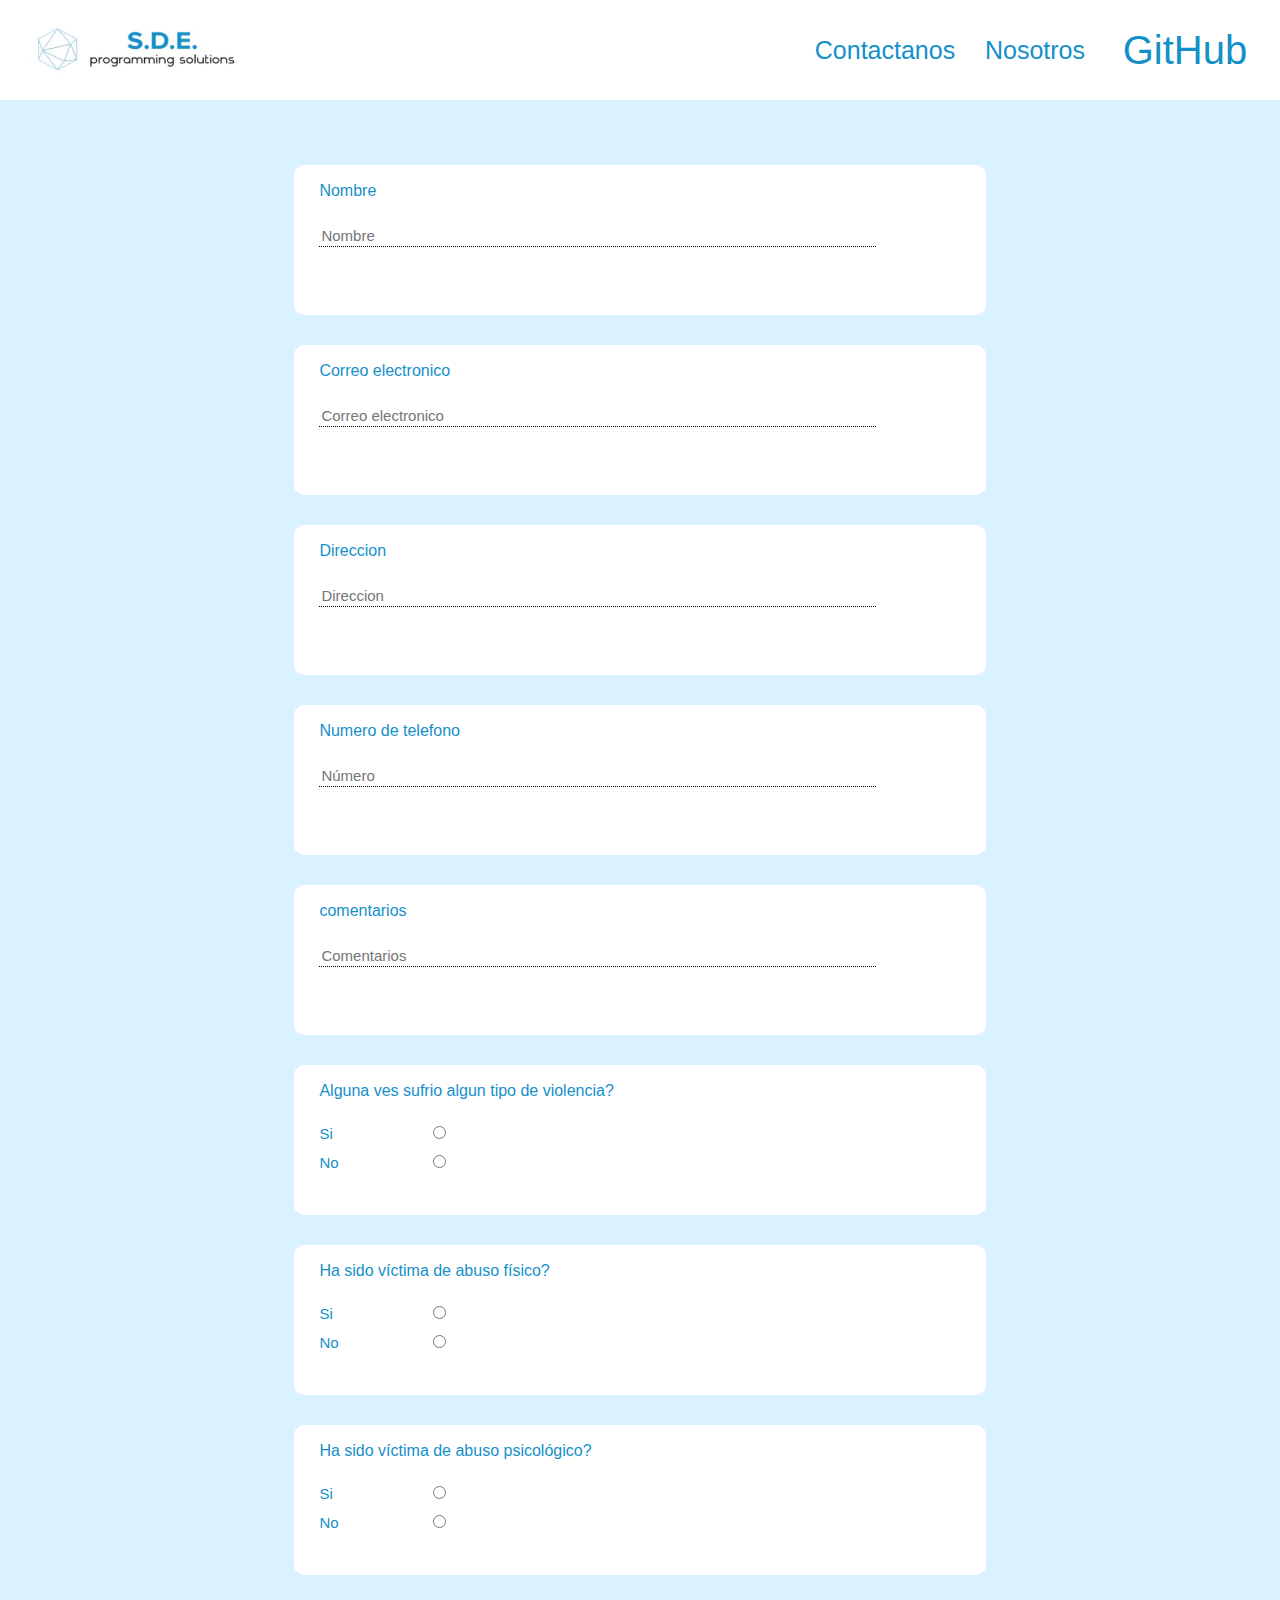
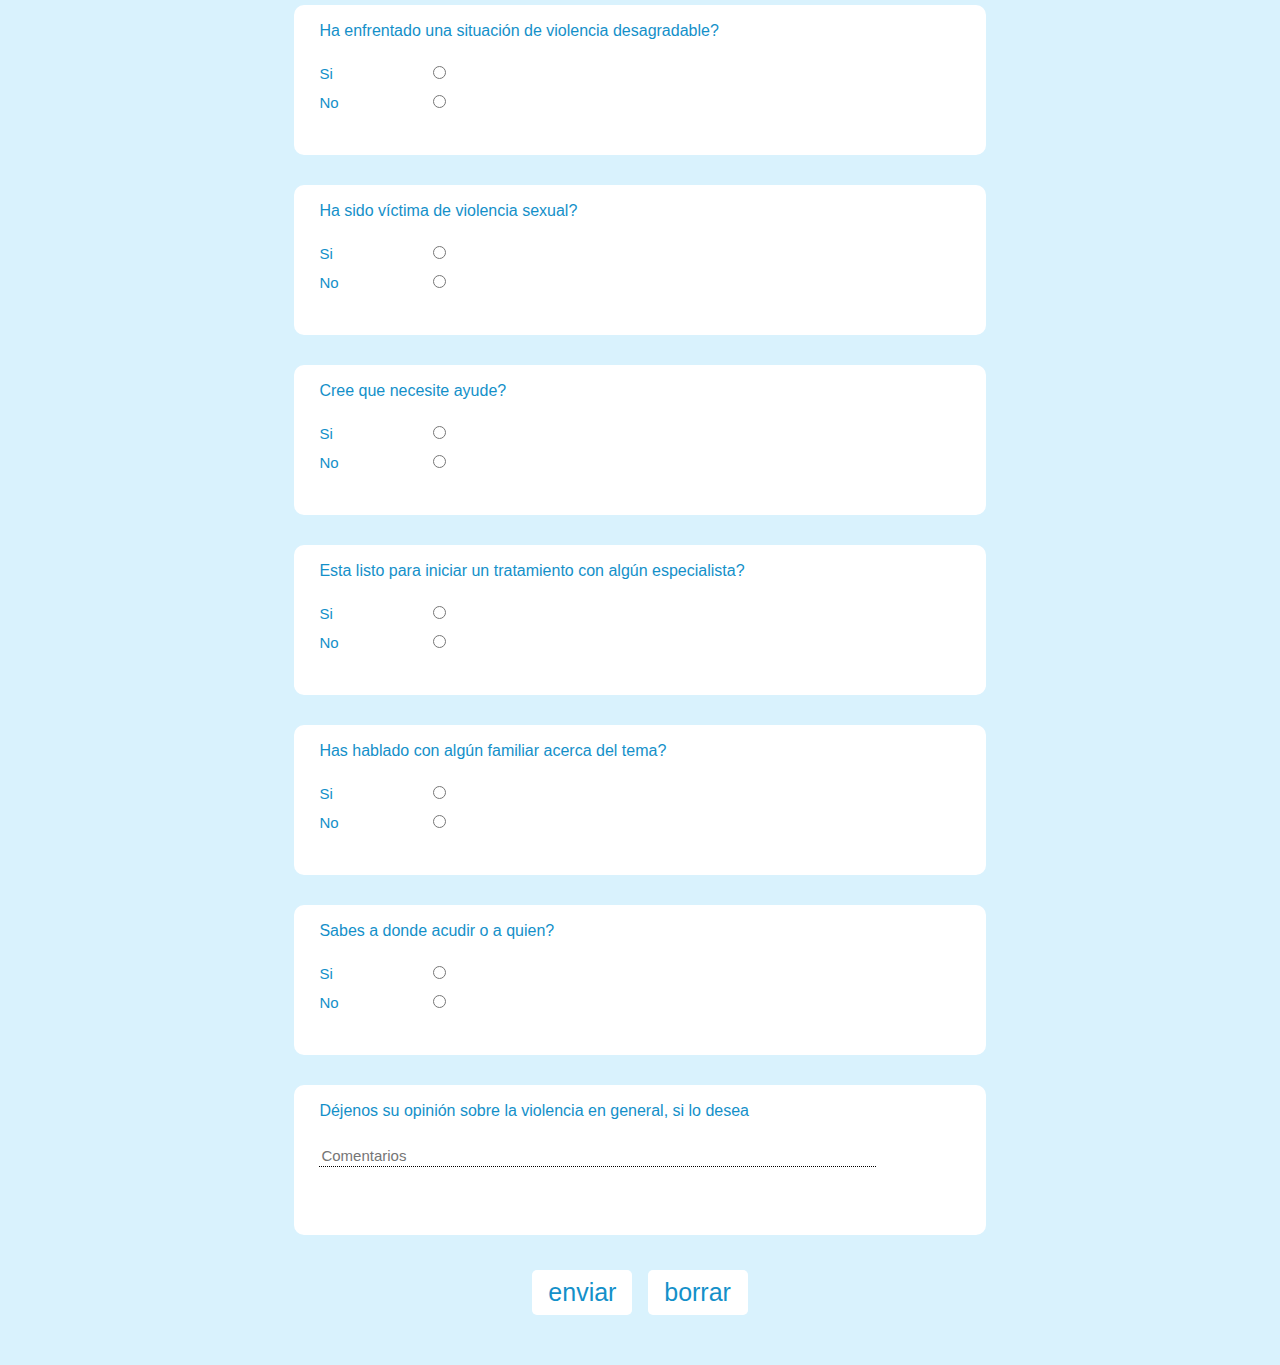
<file: Formulario-de-questionario/index.html>
<!DOCTYPE html>
<html lang="en">
<head>
    <meta charset="UTF-8">
    <meta http-equiv="X-UA-Compatible" content="IE=edge">
    <meta name="viewport" content="width=device-width, initial-scale=1.0">
    <title>Formulario de Questionario</title>
    <link rel="stylesheet" href="estilos/estilos.css">
    <link rel="stylesheet" href="estilos/normalize.css"> 
    <script>
        function validarRadio(){
            var s="no";
        for(var i=0;i<document.f1.va.length;i++)
        {
            if(document.f1.va[i].checked){
                alert("marcó: "+document.f1.va[i].value);
                s="si";
            }
        }
        if(s=="no"){
            alert("Debe seleccionar una respuesta");
        }
        validarRadio2();
        }
        function validarRadio2(){
            var s="no";
        for(var i=0;i<document.f1.va2.length;i++)
        {
            if(document.f1.va2[i].checked){
                alert("marco:"+document.f1.va2[i].value);
                s="si";
            }
        }
        if(s=="no"){
            alert("Debe seleccionar una respuesta");
        }
        }
    </script>
</head>
<body id="sander" onkeydown="bodytecla()" onkeyup="bodytecla2()">
    <!-- Cabezera -->

    <header>
        <img class="logo" src="imagenes/logo.jpeg" alt="">
        <div class="navbar">
            <li class="link-1" id="joseph2">Contactanos</li>
            <li class="link-2" >Nosotros</li>
            <li class="link-3"  id="joseph">GitHub</li>
        </div>  
    </header>

    <!-- formulario -->

    <form id="form" action="" onsubmit="return validad()">
        <div  class="camposForm">
            <p class="label" for="">Nombre</p>
            <input id="nom" type="text" placeholder="Nombre" required>
        </div>
        <div  class="camposForm">
            <p class="label" for="">Correo electronico</p>
            <input id="correo" type="email" placeholder="Correo electronico" required>
        </div>
        <div  class="camposForm">
            <p class="label" for="">Direccion</p>
            <input id="direc" type="text" placeholder="Direccion" required>
        </div>
        <div  class="camposForm">
            <p class="label" for="">Numero de telefono</p>
            <input id="num" type="text" placeholder="Número" required>
        </div>
        <div class="camposForm">
            <p class="label" for="">comentarios</p>
            <input id="comen" type="text" placeholder="Comentarios" required>
        </div>
    <form name="f1">
        <div class="camposForm">
            <p class="label">Alguna ves sufrio algun tipo de violencia?</p>
            <p class="especial"  for="">Si</p><input id="si" name= "va"class="radioSi" type="radio"><br>
            <p class="especial" for="">No</p><input id="no" name= "va" class="radioNo" type="radio">
        </div>
        <div class="camposForm">
            <p class="label">Ha sido víctima de abuso físico?</p>
            <p class="especial"  for="">Si</p><input id="si1" name= "va2" class="radioSi" type="radio"><br>
            <p class="especial" for="">No</p><input id="no1" name= "va2" class="radioNo" type="radio">
        </div>
        <!---->
        <div class="camposForm">
            <p class="label">Ha sido víctima de abuso psicológico?</p>
            <p class="especial"  for="">Si</p><input id="si2" name= "va3" class="radioSi" type="radio"><br>
            <p class="especial" for="">No</p><input id="no2" name= "va3" class="radioNo" type="radio">
        </div>
        <div class="camposForm">
            <p class="label">Ha enfrentado una situación de violencia desagradable?</p>
            <p class="especial"  for="">Si</p><input id="si3" name= "va4" class="radioSi" type="radio"><br>
            <p class="especial" for="">No</p><input id="no3" name= "va4" class="radioNo" type="radio">
        </div>
        <div class="camposForm">
            <p class="label">Ha sido víctima de violencia sexual?</p>
            <p class="especial"  for="">Si</p><input id="si4" name= "va5" class="radioSi" type="radio"><br>
            <p class="especial" for="">No</p><input id="no4" name= "va5" class="radioNo" type="radio">
        </div>
        <div class="camposForm">
            <p class="label">Cree que necesite ayude?</p>
            <p class="especial"  for="">Si</p><input id="si5" name= "va6" class="radioSi" type="radio"><br>
            <p class="especial" for="">No</p><input id="no5" name= "va6" class="radioNo" type="radio">
        </div>
        <div class="camposForm">
            <p class="label">Esta listo para iniciar un tratamiento con algún especialista?</p>
            <p class="especial"  for="">Si</p><input id="si6" name= "va7" class="radioSi" type="radio"><br>
            <p class="especial" for="">No</p><input id="no6" name= "va7" class="radioNo" type="radio">
        </div>
        <div class="camposForm">
            <p class="label">Has hablado con algún familiar acerca del tema?</p>
            <p class="especial"  for="">Si</p><input id="si7" name= "va8" class="radioSi" type="radio"><br>
            <p class="especial" for="">No</p><input id="no7" name= "va8" class="radioNo" type="radio">
        </div>
        <div class="camposForm">
            <p class="label">Sabes a donde acudir o a quien?</p>
            <p class="especial"  for="">Si</p><input id="si8" name= "va9" class="radioSi" type="radio"><br>
            <p class="especial" for="">No</p><input id="no8" name= "va9" class="radioNo" type="radio">
        </div>
        <div class="camposForm">
            <p class="label" for="">Déjenos su opinión sobre la violencia en general, si lo desea</p>
            <input id="comen2" type="text" placeholder="Comentarios" required>
        </div>
        <div class="contenedor-btn">
            <input id="btnListo" class="boton-enviar-eliminar" type="submit" value="enviar" class="btn-com" onclick="validarRadio()">
            <input class="boton-enviar-eliminar" type="reset" value="borrar">
        </div>
    </form>
    <script src="js/app.js"></script>
</body>
</html>
</file>
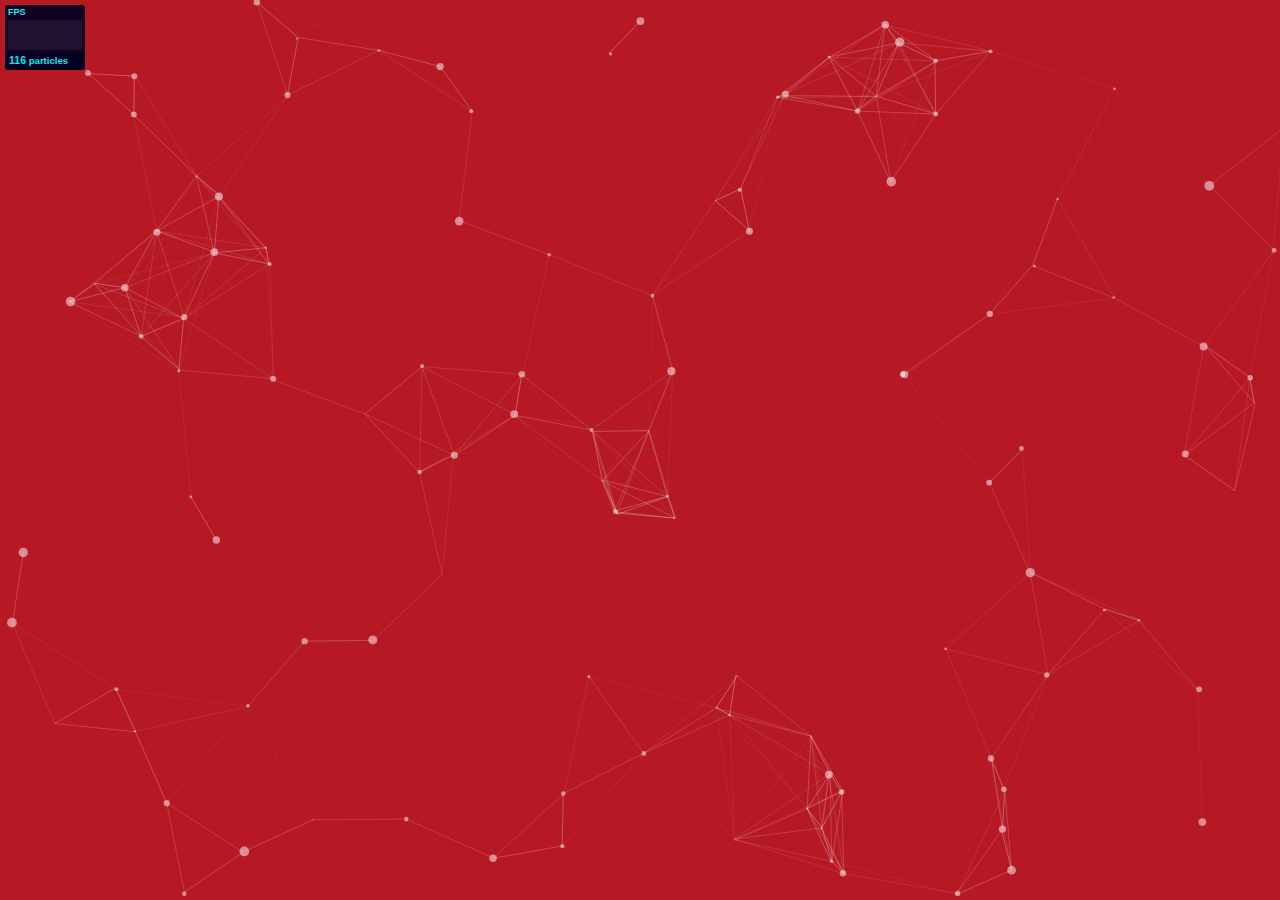
<file: Formulario de Login/particles.js-master/demo/index.html>
<!DOCTYPE html>
<html lang="en">
<head>
  <meta charset="utf-8">
  <title>particles.js</title>
  <meta name="description" content="particles.js is a lightweight JavaScript library for creating particles.">
  <meta name="author" content="Vincent Garreau" />
  <meta name="viewport" content="width=device-width, initial-scale=1.0, minimum-scale=1.0, maximum-scale=1.0, user-scalable=no">
  <link rel="stylesheet" media="screen" href="css/style.css">
</head>
<body>

<!-- count particles -->
<div class="count-particles">
  <span class="js-count-particles">--</span> particles
</div>

<!-- particles.js container -->
<div id="particles-js"></div>

<!-- scripts -->
<script src="../particles.js"></script>
<script src="js/app.js"></script>

<!-- stats.js -->
<script src="js/lib/stats.js"></script>
<script>
  var count_particles, stats, update;
  stats = new Stats;
  stats.setMode(0);
  stats.domElement.style.position = 'absolute';
  stats.domElement.style.left = '0px';
  stats.domElement.style.top = '0px';
  document.body.appendChild(stats.domElement);
  count_particles = document.querySelector('.js-count-particles');
  update = function() {
    stats.begin();
    stats.end();
    if (window.pJSDom[0].pJS.particles && window.pJSDom[0].pJS.particles.array) {
      count_particles.innerText = window.pJSDom[0].pJS.particles.array.length;
    }
    requestAnimationFrame(update);
  };
  requestAnimationFrame(update);
</script>

</body>
</html>
</file>
<file: Formulario-de-questionario/estilos/estilos.css>
*{
    font-family: sans-serif;
    font-size:25px;
}
body{
    background-color:#d9f2fd;
}
header{
    display: flex;
    height:100px;
    justify-content:space-between;
    background-color:white;
    position: sticky;
    top: 0px;
}
.logo{
    height:100%;
    width:300px;
}
.navbar{
    display: flex;
    justify-content:space-between;
    align-items:center;
    margin-right: 20px;
}
li{
    width:150px;
    text-align:center;
    list-style:none;
    color: rgb(20, 144, 201 );
    cursor: pointer;
}
li:hover{
    transition: 0.2s;
    border-bottom: 1px solid #c99806;
}
form{
    width: 60%;
    margin: auto;
    margin-top: 50px;
    display: flex;
    flex-direction: column;
    background-color:#d9f2fd;
    align-items:center;
}
.camposForm{
    height:150px;
    margin-bottom: 15px;
    margin-top: 15px;
    background-color:#fff;
    width:90%;
    border-radius: 10px;
}
.label{
    font-size: 16px;
    margin-left: 25px;
    margin-top: 17px;
    color:#1490c9
}
input[type="text"]{
    width:80%;
    border-bottom:1px dotted #000;
    border-top:none;
    border-left:none;
    border-right: none;
    margin-left:25px;
    outline:none;
    margin-top: 10px;
    font-size:15px;
}
input[type="text"]::placeholder{
    font-size:15px;
}
input[type="email"]{
    width:80%;
    border-bottom:1px dotted #000;
    border-top:none;
    border-left:none;
    border-right: none;
    margin-left:25px;
    outline:none;
    font-size:15px;
    margin-top: 10px;
}
input[type="email"]::placeholder{
    font-size:15px;
}
.contenedor-btn{
    width:30%;
    display: flex;
    justify-content: space-around;
    margin-bottom: 50px;
    margin-top: 20px;
}
.boton-enviar-eliminar{
    background-color:#fff;
    color: #1490c9;
    border-radius: 5px;
    border:none;
    width: 100px;
    height: 45px;
}
.boton-enviar-eliminar:hover{
    background-color:#1490c9;
    color:#fff;
    transition:0.2s;
}
.radioSi{
    margin-left: 100px;
}
.radioNo{
    margin-left: 94px;
}
.especial{
    display: inline;
    font-size:15px;
    color:#1490c9;
    margin-left: 25px;;
}
</file>
<file: Formulario de Login/particles.js-master/demo/css/style.css>
/* =============================================================================
   HTML5 CSS Reset Minified - Eric Meyer
   ========================================================================== */

html,body,div,span,object,iframe,h1,h2,h3,h4,h5,h6,p,blockquote,pre,abbr,address,cite,code,del,dfn,em,img,ins,kbd,q,samp,small,strong,sub,sup,var,b,i,dl,dt,dd,ol,ul,li,fieldset,form,label,legend,table,caption,tbody,tfoot,thead,tr,th,td,article,aside,canvas,details,figcaption,figure,footer,header,hgroup,menu,nav,section,summary,time,mark,audio,video{margin:0;padding:0;border:0;outline:0;font-size:100%;vertical-align:baseline;background:transparent}
body{line-height:1}
article,aside,details,figcaption,figure,footer,header,hgroup,menu,nav,section{display:block}
nav ul{list-style:none}
blockquote,q{quotes:none}
blockquote:before,blockquote:after,q:before,q:after{content:none}
a{margin:0;padding:0;font-size:100%;vertical-align:baseline;background:transparent;text-decoration:none}
mark{background-color:#ff9;color:#000;font-style:italic;font-weight:bold}
del{text-decoration:line-through}
abbr[title],dfn[title]{border-bottom:1px dotted;cursor:help}
table{border-collapse:collapse;border-spacing:0}
hr{display:block;height:1px;border:0;border-top:1px solid #ccc;margin:1em 0;padding:0}
input,select{vertical-align:middle}
li{list-style:none}


/* =============================================================================
   My CSS
   ========================================================================== */

/* ---- base ---- */

html,body{ 
	width:100%;
	height:100%;
	background:#111;
}

html{
  -webkit-tap-highlight-color: rgba(0, 0, 0, 0);
}

body{
  font:normal 75% Arial, Helvetica, sans-serif;
}

canvas{
  display:block;
  vertical-align:bottom;
}


/* ---- stats.js ---- */

.count-particles{
  background: #000022;
  position: absolute;
  top: 48px;
  left: 0;
  width: 80px;
  color: #13E8E9;
  font-size: .8em;
  text-align: left;
  text-indent: 4px;
  line-height: 14px;
  padding-bottom: 2px;
  font-family: Helvetica, Arial, sans-serif;
  font-weight: bold;
}

.js-count-particles{
  font-size: 1.1em;
}

#stats,
.count-particles{
  -webkit-user-select: none;
  margin-top: 5px;
  margin-left: 5px;
}

#stats{
  border-radius: 3px 3px 0 0;
  overflow: hidden;
}

.count-particles{
  border-radius: 0 0 3px 3px;
}


/* ---- particles.js container ---- */

#particles-js{
  width: 100%;
  height: 100%;
  background-color: #b61924;
  background-image: url('');
  background-size: cover;
  background-position: 50% 50%;
  background-repeat: no-repeat;
}
</file>
